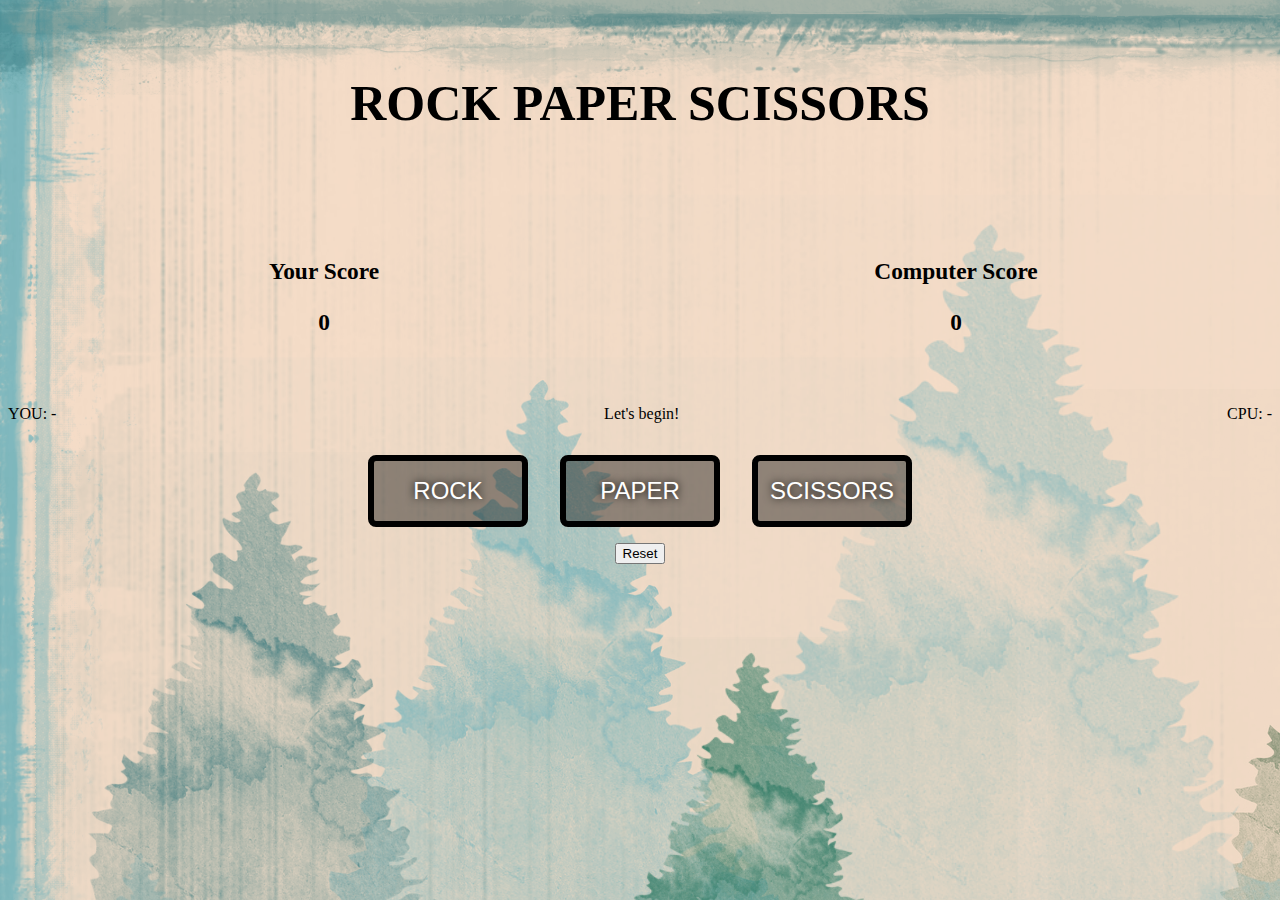
<file: index.html>
<!DOCTYPE html>
<html>
    <head>
        <title>rock-paper-scissors</title>
        <link rel="stylesheet" type="text/css" href="assets/style.css">
    </head>
    <body>
        <h1 id="main-heading">ROCK PAPER SCISSORS</h1>
        <div class="scores">
            <div>
                <h3>Your Score</h3>
                <h3 id="usr-score">0</h3>
            </div>
            <div class="right">
                <h3>Computer Score</h3>
                <h3 id="cpu-score">0</h3>
            </div>
        </div>
        <div class="center">
            <p>
                <span id="usr-choice" class="left">YOU: -</span>
                <span id="win-stat">Let's begin!</span>
                <span id="cpu-choice" class="right">CPU: -</span>
            </p>
        </div>

        
        <div class="btns">
            <button class="btn" id="rock" type="button">ROCK</button>
            <button class="btn" id="paper" type="button">PAPER</button>
            <button class="btn" id="scissors" type="button">SCISSORS</button>
        </div>
        <div class="center">
            <button id="reset-button">Reset</button>
        </div>

        <script src="scripts/rps.js"></script>
    </body>
</html>
</file>
<file: assets/style.css>
body {
    background-image: url("../assets/img/bg.png");
}

.scores > div{
    display: inline-block;
    flex: 1;
    text-align: center;
    padding: 30px 0px;
}

.scores{
    display: flex;
    font-size: 20px;
}

#main-heading {
    text-align: center;
    padding: 40px;
    font-size: 50px;
}

.btns {
    text-align: center;
    display: flex;
    justify-content: center;
}

.btn {
    border: .4rem solid black;
    border-radius: .5rem;
    margin: 1rem;
    font-size: 1.5rem;
    padding: 1rem .5rem;
    transition: all .07s ease;
    width: 10rem;
    text-align: center;
    color: white;
    background: rgba(0,0,0,0.4);
    text-shadow: 0 0 .5rem black;
}

.playing {
    transform: scale(1.1);
    border-color: #ffc600;
    box-shadow: 0 0 1rem #ffc600;
  }

.right {
    float: right;
}

.left {
    float: left;
}

.center {
    text-align: center;
}
</file>
